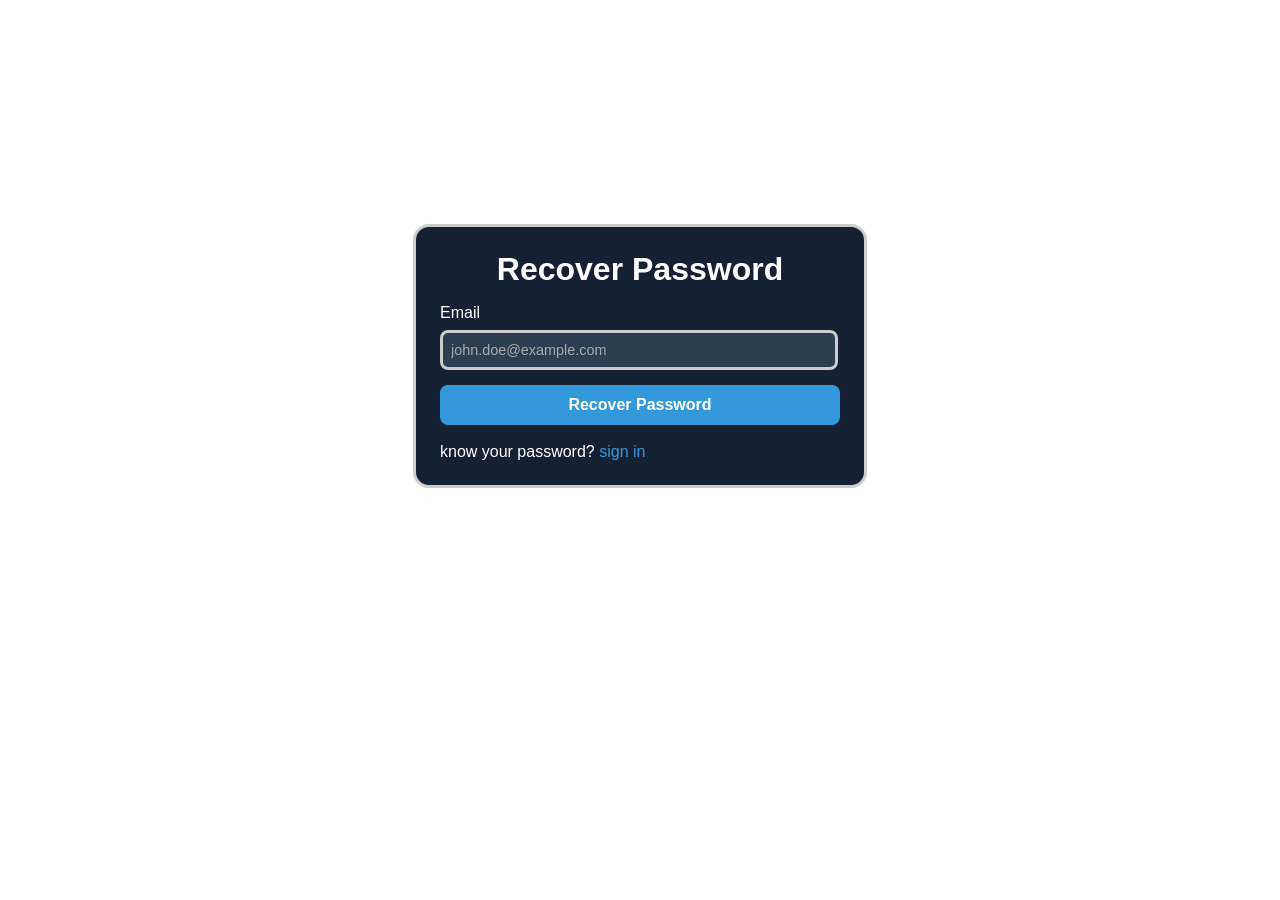
<file: projects/form/recover-password.html>
<!doctype html>
<html lang="en">
  <head>
    <meta charset="UTF-8" />
    <meta name="viewport" content="width=device-width, initial-scale=1.0" />
    <link rel="stylesheet" href="style.css" />
    <title>Recover Password</title>
  </head>
  <body>
    <video autoplay muted loop id="Background">
      <source src="assets/video/Background.mp4" type="video/mp4" />
    </video>
    <form action="#" method="post">
      <p>Recover Password</p>
      <div>
        <label for="email">Email</label>
        <br />
        <input
          type="email"
          id="email"
          name="email"
          placeholder="john.doe@example.com"
          required
        />
      </div>
      <button type="submit">Recover Password</button><br /><br />
      know your password? <a href="sign-in.html">sign in</a>
    </form>
  </body>
</html>
</file>
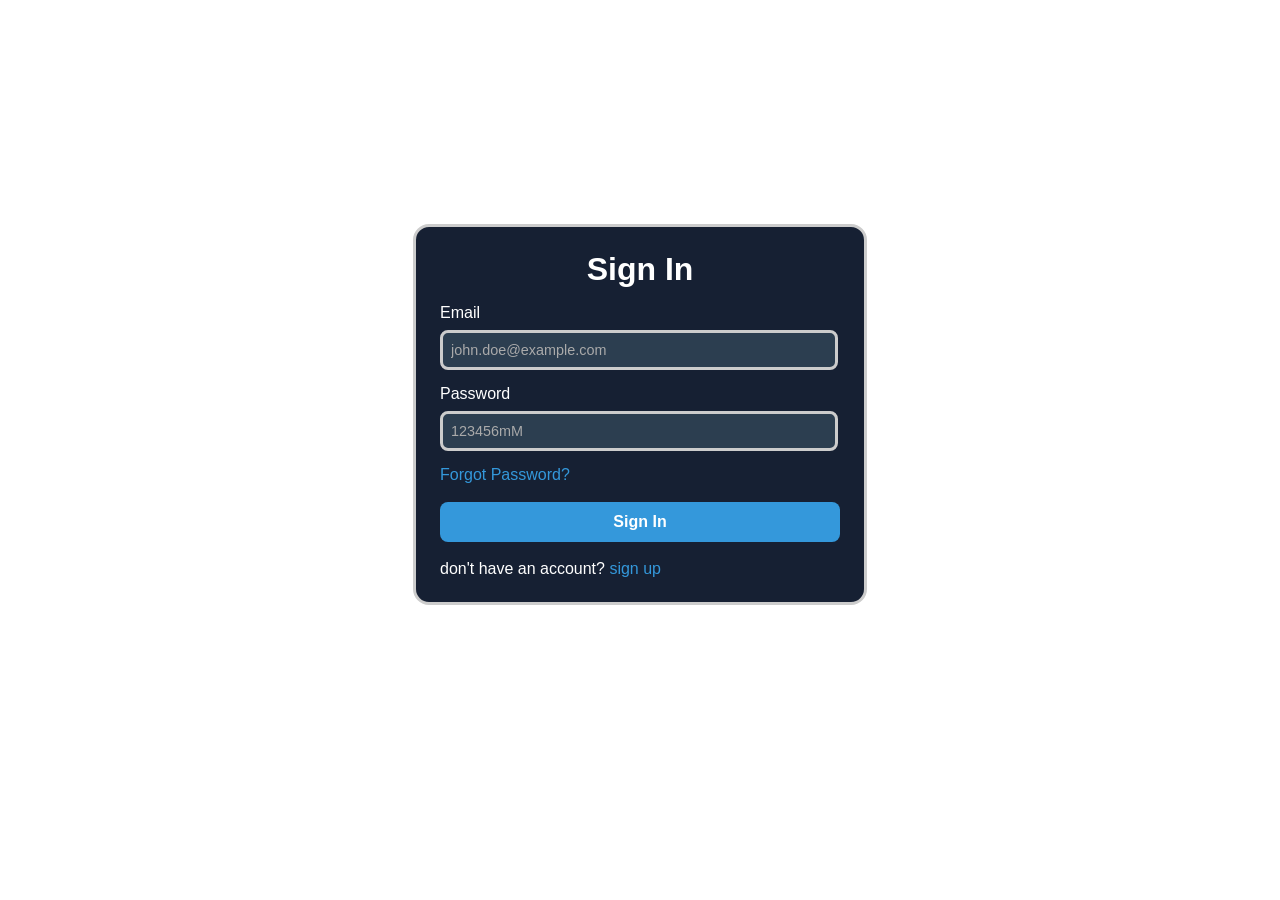
<file: projects/form/sign-in.html>
<!doctype html>
<html lang="en">
  <head>
    <meta charset="UTF-8" />
    <meta name="viewport" content="width=device-width, initial-scale=1.0" />
    <link rel="stylesheet" href="style.css" />
    <title>Sign In</title>
  </head>
  <body>
    <video autoplay muted loop id="Background">
      <source src="assets/video/Background.mp4" type="video/mp4" />
    </video>
    <form action="" method="post">
      <p>Sign In</p>
      <div>
        <label for="email">Email</label>
        <br />
        <input
          type="email"
          id="email"
          name="email"
          placeholder="john.doe@example.com"
          required
        />
      </div>
      <div>
        <label for="password">Password</label>
        <br />
        <input
          type="password"
          id="password"
          name="password"
          placeholder="123456mM"
          required
        />
      </div>
      <a href="recover-password.html" id="forgot">Forgot Password?</a>
      <br />
      <br />
      <button type="submit">Sign In</button><br /><br />
      don't have an account? <a href="sign-up.html">sign up</a>
    </form>
  </body>
</html>
</file>
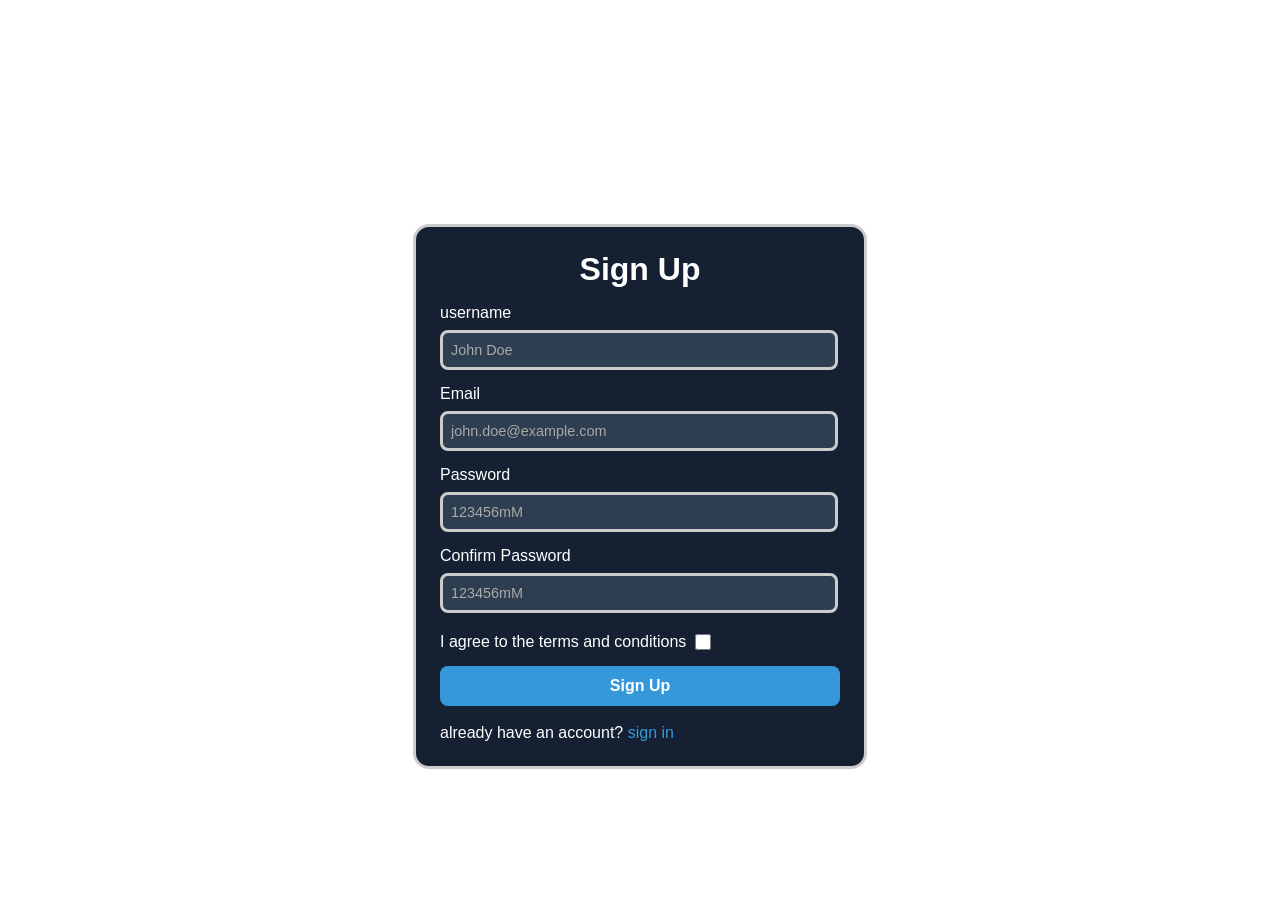
<file: projects/form/sign-up.html>
<!doctype html>
<html lang="en">
  <head>
    <meta charset="UTF-8" />
    <meta name="viewport" content="width=device-width, initial-scale=1.0" />
    <link rel="stylesheet" href="style.css" />
    <title>Sign Up</title>
  </head>
  <body>
    <video autoplay muted loop id="Background">
      <source src="assets/video/Background.mp4" type="video/mp4" />
    </video>
    <form action="" method="get">
      <p>Sign Up</p>
      <div>
        <label for="username">username</label>
        <br />
        <input
          type="text"
          id="username"
          name="username"
          placeholder="John Doe"
          required
        />
      </div>
      <div>
        <label for="email">Email</label>
        <br />
        <input
          type="email"
          id="email"
          name="email"
          placeholder="john.doe@example.com"
          required
        />
      </div>
      <div>
        <label for="password">Password</label>
        <br />
        <input
          type="password"
          id="password"
          name="password"
          placeholder="123456mM"
          required
        />
      </div>
      <div>
        <label for="confirm-password">Confirm Password</label>
        <br />
        <input
          type="password"
          id="confirm-password"
          name="confirm-password"
          placeholder="123456mM"
          required
        />
      </div>
      <div>
        <label for="terms">I agree to the terms and conditions</label>
        <input type="checkbox" id="terms" name="terms" required />
      </div>
      <button type="submit">Sign Up</button><br /><br />
      already have an account? <a href="sign-in.html">sign in</a>
    </form>
  </body>
</html>
</file>
<file: projects/form/style.css>
html {
  font-size: 100%;
  width: 100%;
  height: 100%;
}
body {
  font-family: Arial, sans-serif;
  margin: 0;
  padding: 0;
  color: #fff;
}
#Background {
  position: absolute;
  top: 0;
  left: 0;
  width: 100%;
  height: 100%;
  object-fit: cover;
  z-index: -1;
}
form {
  max-width: 25rem;
  margin: 14rem auto;
  padding: 1.5rem;
  background-color: #162033;
  border: 0.2rem solid #ccc;
  border-radius: 1rem;
}
p {
  text-align: center;
  font-size: 2rem;
  margin-bottom: 1rem;
  margin-top: 0;
  font-weight: bold;
}
div {
  margin-bottom: 15px;
}
input[type="text"],
input[type="email"],
input[type="password"] {
  width: 94%;
  padding: 0.5rem;
  border: 0.2rem solid #ccc;
  border-radius: 0.5rem;
  background-color: #2c3e50;
  color: #fff;
  margin-top: 0.5rem;
  font-size: 1rem;
}
input::placeholder {
  font-size: 0.9rem;
  color: #aaa;
}
input[type="checkbox"] {
  width: 1rem;
  height: 1rem;
  position: relative;
  top: 0.2rem;
  margin-right: 0.5rem;
}
#forgot {
  color: #3498db;
  text-decoration: none;
}
#forgot :hover {
  text-decoration: underline;
}
button[type="submit"] {
  width: 100%;
  padding: 0.7rem;
  background-color: #3498db;
  color: #fff;
  border: none;
  border-radius: 0.5rem;
  cursor: pointer;
  font-size: 1rem;
  font-weight: bold;
}
button[type="submit"]:hover {
  background-color: #2980b9;
  transition: background-color 0.3s ease;
}
button[type="submit"]:active {
  background-color: #1c5980;
  transform: scale(0.98);
  transition: transform 0.1s ease;
}
a {
  color: #3498db;
  text-decoration: none;
}
</file>
